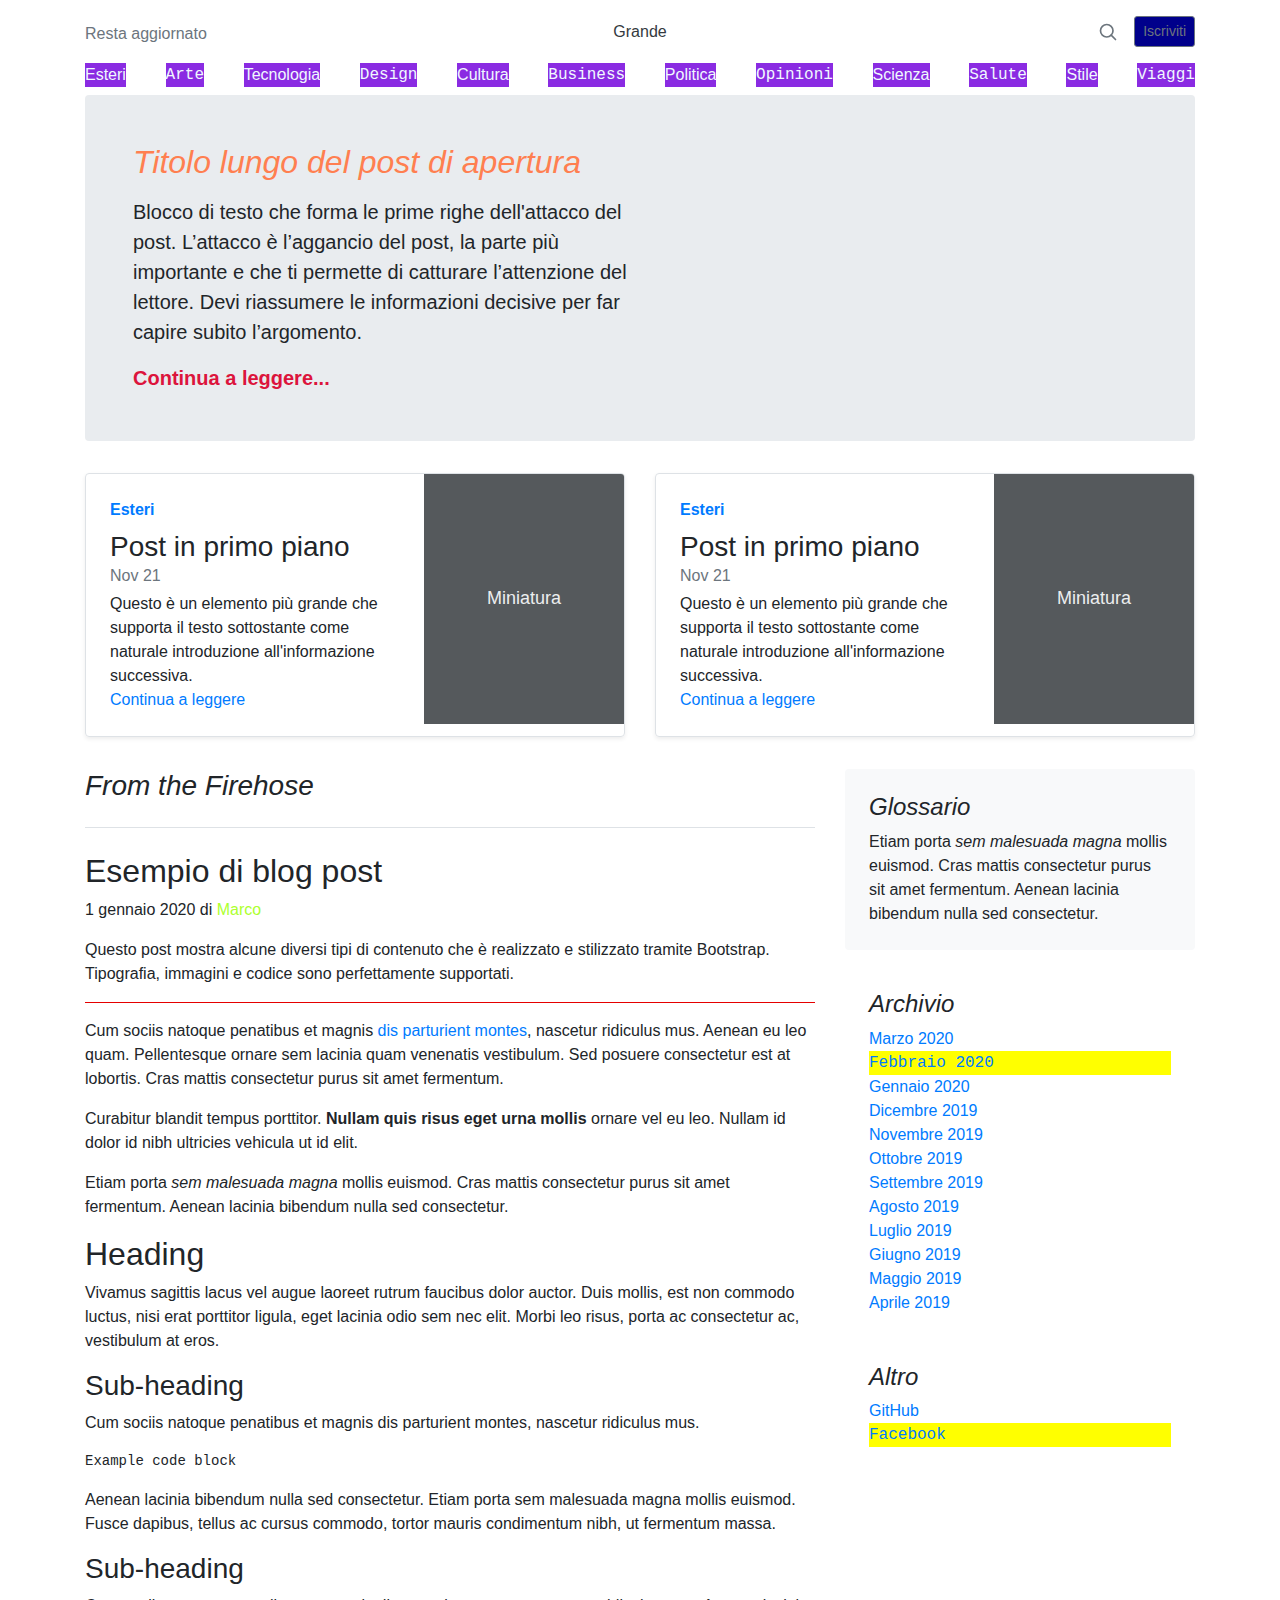
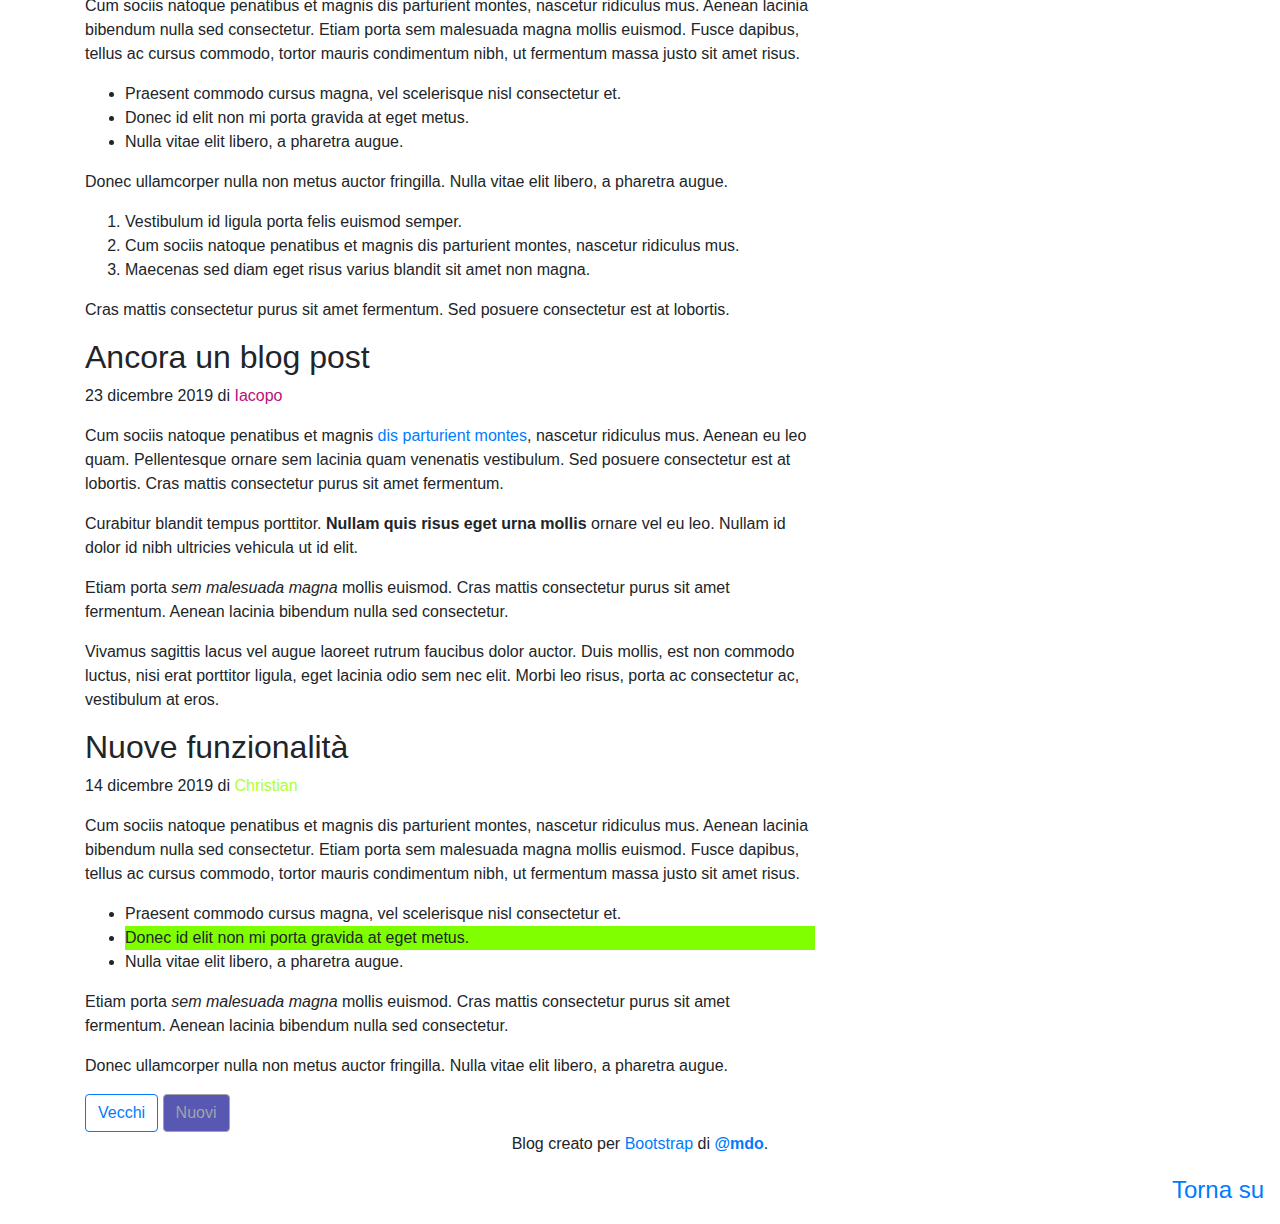
<file: index.html>
<!-- I selettori CSS ti aiutano a selezionare elementi HTML tramite CSS e JavaScript.

Con questi esercizi farai pratica nell'utilizzarli sia per modificare lo stile di elementi HTML sia nel selezionarli per manipolarli via JavaScript
I selettori CSS sono estremamente utili per selezionare nodi del DOM con precisione grazie al fatto che funzionano perfettamente con querySelector,
senza necessità di scrivere algoritmi più complessi per arrivare allo stesso risultato.


IMPORTANTE: NON PUOI inserire classi o id aggiuntivi nell'HTML, devi usare solo quello che già c'è. Non puoi cambiare la struttura in nessuna maniera. L'obiettivo è quello di usare Selettori e Combinatori per arrivare a selezionare l'elemento di interesse per poi manipolarlo nello stile o nella struttura con JS.

Per testare i Selettori CSS puoi cambiare all'elemento che stai cercando di selezionare il colore, colore di sfondo, aggiungere un bordo colorato ecc. Se il selettore è corretto vedrai applicare quello stile all'elemento, se non succede significa che il selettore non è corretto o qualche altra regola CSS sta prevalendo. Controlla sempre dall'inspector del browser.

ESERCIZIO 1) Crea un selettore per selezionare l'<h1> nella sezione "hero", ovvero nel jumbotron
ESERCIZIO 2) Crea un selettore per selezionare tutti i figli dell'elemento navbar
ESERCIZIO 3) Crea un selettore per selezionare il link "Continua a leggere" del jumbotron
ESERCIZIO 4) Crea un selettore per selezionare il primo blog post
ESERCIZIO 5) Crea un selettore per selezionare l'<hr> del primo blog post e colorarlo di rosso
ESERCIZIO 6) Crea un selettore per selezionare i link pari della navbar
ESERCIZIO 7) Crea un selettore per selezionare tutti gli <li> della prima "ordered-list" della sidebar ("Archivio")
ESERCIZIO 8) Crea un selettore per selezionare l'autore del secondo blog post
ESERCIZIO 9) Crea un selettore per selezionare il secondo <li> della lista del terzo blog post
ESERCIZIO 10) Crea un selettore per selezionare il link "Torna su" che trovi a fondo pagina nell'angolo in basso a destra
ESERCIZIO 11) Crea un selettore per selezionare il bottone "Nuovi" che trovi in basso
ESERCIZIO 12) Crea un selettore per selezionare il secondo link del footer

...scorri in fondo fino allo <script> per trovare gli esercizi di JavaScript

 -->
<!DOCTYPE html>
<html lang="en">
  <head>
    <style></style>
    <link rel="stylesheet" href="./style.css" />
    <meta charset="utf-8" />
    <meta
      name="viewport"
      content="width=device-width, initial-scale=1, shrink-to-fit=no"
    />
    <meta name="description" content="" />
    <meta
      name="author"
      content="Mark Otto, Jacob Thornton, and Bootstrap contributors"
    />
    <meta name="generator" content="Jekyll v3.8.5" />
    <title>Template di un blog · Bootstrap</title>

    <link
      rel="canonical"
      href="https://getbootstrap.com/docs/4.3/examples/blog/"
    />

    <!-- Bootstrap core CSS -->
    <link
      rel="stylesheet"
      href="https://stackpath.bootstrapcdn.com/bootstrap/4.3.1/css/bootstrap.min.css"
      integrity="sha384-ggOyR0iXCbMQv3Xipma34MD+dH/1fQ784/j6cY/iJTQUOhcWr7x9JvoRxT2MZw1T"
      crossorigin="anonymous"
    />

    <style>
      .bd-placeholder-img {
        font-size: 1.125rem;
        text-anchor: middle;
        -webkit-user-select: none;
        -moz-user-select: none;
        -ms-user-select: none;
        user-select: none;
      }

      @media (min-width: 768px) {
        .bd-placeholder-img-lg {
          font-size: 3.5rem;
        }
      }
    </style>
    <link
      href="https://fonts.googleapis.com/css?family=Playfair+Display:700,900"
      rel="stylesheet"
    />
  </head>

  <body>
    <div class="container">
      <header class="blog-header py-3">
        <div class="row flex-nowrap justify-content-between align-items-center">
          <div class="col-4 pt-1">
            <a class="text-muted" href="#">Resta aggiornato</a>
          </div>
          <div class="col-4 text-center">
            <a class="blog-header-logo text-dark" href="#">Grande</a>
          </div>
          <div class="col-4 d-flex justify-content-end align-items-center">
            <a class="text-muted" href="#">
              <svg
                xmlns="http://www.w3.org/2000/svg"
                width="20"
                height="20"
                fill="none"
                stroke="currentColor"
                stroke-linecap="round"
                stroke-linejoin="round"
                stroke-width="2"
                class="mx-3"
                role="img"
                viewBox="0 0 24 24"
                focusable="false"
              >
                <title>Cerca</title>
                <circle cx="10.5" cy="10.5" r="7.5" />
                <path d="M21 21l-5.2-5.2" />
              </svg>
            </a>
            <a class="btn btn-sm btn-outline-secondary" href="#">Iscriviti</a>
          </div>
        </div>
      </header>

      <nav class="nav d-flex justify-content-between mb-2">
        <span>Esteri</span>
        <span>Arte</span>
        <span>Tecnologia</span>
        <span>Design</span>
        <span>Cultura</span>
        <span>Business</span>
        <span>Politica</span>
        <span>Opinioni</span>
        <span>Scienza</span>
        <span>Salute</span>
        <span>Stile</span>
        <span>Viaggi</span>
      </nav>

      <div class="jumbotron p-4 p-md-5 rounded">
        <div class="col-md-6 px-0">
          <h1 class="display-4 font-italic">
            Titolo lungo del post di apertura
          </h1>
          <p class="lead my-3">
            Blocco di testo che forma le prime righe dell'attacco del post.
            L’attacco è l’aggancio del post, la parte più importante e che ti
            permette di catturare l’attenzione del lettore. Devi riassumere le
            informazioni decisive per far capire subito l’argomento.
          </p>
          <p class="lead mb-0">
            <a href="#" class="font-weight-bold">Continua a leggere...</a>
          </p>
        </div>
      </div>

      <div class="row mb-2">
        <div class="col-md-6">
          <div
            class="row no-gutters border rounded overflow-hidden flex-md-row mb-4 shadow-sm h-md-250 position-relative"
          >
            <div class="col p-4 d-flex flex-column position-static">
              <strong class="d-inline-block mb-2 text-primary">Esteri</strong>
              <h3 class="mb-0">Post in primo piano</h3>
              <div class="mb-1 text-muted">Nov 21</div>
              <p class="card-text mb-auto">
                Questo è un elemento più grande che supporta il testo
                sottostante come naturale introduzione all'informazione
                successiva.
              </p>
              <a href="#" class="stretched-link">Continua a leggere</a>
            </div>
            <div class="col-auto d-none d-lg-block">
              <svg
                class="bd-placeholder-img"
                width="200"
                height="250"
                xmlns="http://www.w3.org/2000/svg"
                preserveAspectRatio="xMidYMid slice"
                focusable="false"
                role="img"
                aria-label="Placeholder: Thumbnail"
              >
                <title>Placeholder</title>
                <rect width="100%" height="100%" fill="#55595c" />
                <text x="50%" y="50%" fill="#eceeef" dy=".3em">Miniatura</text>
              </svg>
            </div>
          </div>
        </div>
        <div class="col-md-6">
          <div
            class="row no-gutters border rounded overflow-hidden flex-md-row mb-4 shadow-sm h-md-250 position-relative"
          >
            <div class="col p-4 d-flex flex-column position-static">
              <strong class="d-inline-block mb-2 text-primary">Esteri</strong>
              <h3 class="mb-0">Post in primo piano</h3>
              <div class="mb-1 text-muted">Nov 21</div>
              <p class="card-text mb-auto">
                Questo è un elemento più grande che supporta il testo
                sottostante come naturale introduzione all'informazione
                successiva.
              </p>
              <a href="#" class="stretched-link">Continua a leggere</a>
            </div>
            <div class="col-auto d-none d-lg-block">
              <svg
                class="bd-placeholder-img"
                width="200"
                height="250"
                xmlns="http://www.w3.org/2000/svg"
                preserveAspectRatio="xMidYMid slice"
                focusable="false"
                role="img"
                aria-label="Placeholder: Thumbnail"
              >
                <title>Placeholder</title>
                <rect width="100%" height="100%" fill="#55595c" />
                <text x="50%" y="50%" fill="#eceeef" dy=".3em">Miniatura</text>
              </svg>
            </div>
          </div>
        </div>
      </div>
    </div>

    <main role="main" class="container">
      <div class="row">
        <div class="col-md-8 blog-main">
          <h3 class="pb-4 mb-4 font-italic border-bottom">From the Firehose</h3>

          <div class="blog-post">
            <h2 class="blog-post-title">Esempio di blog post</h2>
            <p class="blog-post-meta">
              1 gennaio 2020 di <a href="#">Marco</a>
            </p>

            <p>
              Questo post mostra alcune diversi tipi di contenuto che è
              realizzato e stilizzato tramite Bootstrap. Tipografia, immagini e
              codice sono perfettamente supportati.
            </p>
            <hr />
            <p>
              Cum sociis natoque penatibus et magnis
              <a href="#">dis parturient montes</a>, nascetur ridiculus mus.
              Aenean eu leo quam. Pellentesque ornare sem lacinia quam venenatis
              vestibulum. Sed posuere consectetur est at lobortis. Cras mattis
              consectetur purus sit amet fermentum.
            </p>
            <blockquote>
              <p>
                Curabitur blandit tempus porttitor.
                <strong>Nullam quis risus eget urna mollis</strong> ornare vel
                eu leo. Nullam id dolor id nibh ultricies vehicula ut id elit.
              </p>
            </blockquote>
            <p>
              Etiam porta <em>sem malesuada magna</em> mollis euismod. Cras
              mattis consectetur purus sit amet fermentum. Aenean lacinia
              bibendum nulla sed consectetur.
            </p>
            <h2>Heading</h2>
            <p>
              Vivamus sagittis lacus vel augue laoreet rutrum faucibus dolor
              auctor. Duis mollis, est non commodo luctus, nisi erat porttitor
              ligula, eget lacinia odio sem nec elit. Morbi leo risus, porta ac
              consectetur ac, vestibulum at eros.
            </p>
            <h3>Sub-heading</h3>
            <p>
              Cum sociis natoque penatibus et magnis dis parturient montes,
              nascetur ridiculus mus.
            </p>
            <pre><code>Example code block</code></pre>
            <p>
              Aenean lacinia bibendum nulla sed consectetur. Etiam porta sem
              malesuada magna mollis euismod. Fusce dapibus, tellus ac cursus
              commodo, tortor mauris condimentum nibh, ut fermentum massa.
            </p>
            <h3>Sub-heading</h3>
            <p>
              Cum sociis natoque penatibus et magnis dis parturient montes,
              nascetur ridiculus mus. Aenean lacinia bibendum nulla sed
              consectetur. Etiam porta sem malesuada magna mollis euismod. Fusce
              dapibus, tellus ac cursus commodo, tortor mauris condimentum nibh,
              ut fermentum massa justo sit amet risus.
            </p>
            <ul>
              <li>
                Praesent commodo cursus magna, vel scelerisque nisl consectetur
                et.
              </li>
              <li>Donec id elit non mi porta gravida at eget metus.</li>
              <li>Nulla vitae elit libero, a pharetra augue.</li>
            </ul>
            <p>
              Donec ullamcorper nulla non metus auctor fringilla. Nulla vitae
              elit libero, a pharetra augue.
            </p>
            <ol>
              <li>Vestibulum id ligula porta felis euismod semper.</li>
              <li>
                Cum sociis natoque penatibus et magnis dis parturient montes,
                nascetur ridiculus mus.
              </li>
              <li>
                Maecenas sed diam eget risus varius blandit sit amet non magna.
              </li>
            </ol>
            <p>
              Cras mattis consectetur purus sit amet fermentum. Sed posuere
              consectetur est at lobortis.
            </p>
          </div>
          <!-- /.blog-post -->

          <div class="blog-post">
            <h2 class="blog-post-title">Ancora un blog post</h2>
            <p class="blog-post-meta">
              23 dicembre 2019 di <a href="#">Iacopo</a>
            </p>

            <p>
              Cum sociis natoque penatibus et magnis
              <a href="#">dis parturient montes</a>, nascetur ridiculus mus.
              Aenean eu leo quam. Pellentesque ornare sem lacinia quam venenatis
              vestibulum. Sed posuere consectetur est at lobortis. Cras mattis
              consectetur purus sit amet fermentum.
            </p>
            <blockquote>
              <p>
                Curabitur blandit tempus porttitor.
                <strong>Nullam quis risus eget urna mollis</strong> ornare vel
                eu leo. Nullam id dolor id nibh ultricies vehicula ut id elit.
              </p>
            </blockquote>
            <p>
              Etiam porta <em>sem malesuada magna</em> mollis euismod. Cras
              mattis consectetur purus sit amet fermentum. Aenean lacinia
              bibendum nulla sed consectetur.
            </p>
            <p>
              Vivamus sagittis lacus vel augue laoreet rutrum faucibus dolor
              auctor. Duis mollis, est non commodo luctus, nisi erat porttitor
              ligula, eget lacinia odio sem nec elit. Morbi leo risus, porta ac
              consectetur ac, vestibulum at eros.
            </p>
          </div>
          <!-- /.blog-post -->

          <div class="blog-post">
            <h2 class="blog-post-title">Nuove funzionalità</h2>
            <p class="blog-post-meta">
              14 dicembre 2019 di <a href="#">Christian</a>
            </p>

            <p>
              Cum sociis natoque penatibus et magnis dis parturient montes,
              nascetur ridiculus mus. Aenean lacinia bibendum nulla sed
              consectetur. Etiam porta sem malesuada magna mollis euismod. Fusce
              dapibus, tellus ac cursus commodo, tortor mauris condimentum nibh,
              ut fermentum massa justo sit amet risus.
            </p>
            <ul>
              <li>
                Praesent commodo cursus magna, vel scelerisque nisl consectetur
                et.
              </li>
              <li>Donec id elit non mi porta gravida at eget metus.</li>
              <li>Nulla vitae elit libero, a pharetra augue.</li>
            </ul>
            <p>
              Etiam porta <em>sem malesuada magna</em> mollis euismod. Cras
              mattis consectetur purus sit amet fermentum. Aenean lacinia
              bibendum nulla sed consectetur.
            </p>
            <p>
              Donec ullamcorper nulla non metus auctor fringilla. Nulla vitae
              elit libero, a pharetra augue.
            </p>
          </div>
          <!-- /.blog-post -->

          <nav class="blog-pagination">
            <a class="btn btn-outline-primary" href="#">Vecchi</a>
            <a
              class="btn btn-outline-secondary disabled"
              href="#"
              tabindex="-1"
              aria-disabled="true"
              >Nuovi</a
            >
          </nav>
        </div>
        <!-- /.blog-main -->

        <aside class="col-md-4 blog-sidebar">
          <div class="p-4 mb-3 bg-light rounded">
            <h4 class="font-italic">Glossario</h4>
            <p class="mb-0">
              Etiam porta <em>sem malesuada magna</em> mollis euismod. Cras
              mattis consectetur purus sit amet fermentum. Aenean lacinia
              bibendum nulla sed consectetur.
            </p>
          </div>

          <div class="p-4">
            <h4 class="font-italic">Archivio</h4>
            <ol class="list-unstyled mb-0">
              <li><a href="#">Marzo 2020</a></li>
              <li><a href="#">Febbraio 2020</a></li>
              <li><a href="#">Gennaio 2020</a></li>
              <li><a href="#">Dicembre 2019</a></li>
              <li><a href="#">Novembre 2019</a></li>
              <li><a href="#">Ottobre 2019</a></li>
              <li><a href="#">Settembre 2019</a></li>
              <li><a href="#">Agosto 2019</a></li>
              <li><a href="#">Luglio 2019</a></li>
              <li><a href="#">Giugno 2019</a></li>
              <li><a href="#">Maggio 2019</a></li>
              <li><a href="#">Aprile 2019</a></li>
            </ol>
          </div>

          <div class="p-4">
            <h4 class="font-italic">Altro</h4>
            <ol class="list-unstyled">
              <li><a href="#">GitHub</a></li>
              <li><a href="#">Twitter</a></li>
              <li><a href="#">Facebook</a></li>
            </ol>
          </div>
        </aside>
        <!-- /.blog-sidebar -->
      </div>
      <!-- /.row -->
    </main>
    <!-- /.container -->

    <footer class="blog-footer">
      <p class="text-center">
        Blog creato per
        <a href="https://getbootstrap.com/">Bootstrap</a> di
        <a href="https://twitter.com/mdo">@mdo</a>.
      </p>
    </footer>

    <a href="#" class="float-right mb-3 mr-3">Torna su</a>
    <script src="./index.js">

      /* JS Exercises should go here */

      // EXTRA Crea con JavaScript la funzionalità per rimuovere il link "twitter" sotto alla sezione "Altro" nell'elemento
      // "aside". Deve avvenire al caricamento della pagina, automticamente.
      // EXTRA Crea con JavaScript la funzionalità per rimuovere il corrispondente elemento padre dal DOM cliccando sul link
      // "Continua a leggere".
      // EXTRA Crea con JavaScript la funzionalità per creare un alert col nome dell'autore ogni volta che il cursore passa
      // sopra l'autore del post.
    </script>
  </body>
</html>

<!-- 
  ESERCIZIO 1) Crea un selettore per selezionare l'<h1> nella sezione "hero", ovvero nel jumbotron
  ESERCIZIO 2) Crea un selettore per selezionare tutti i figli dell'elemento navbar
  ESERCIZIO 3) Crea un selettore per selezionare il link "Continua a leggere" del jumbotron
  ESERCIZIO 4) Crea un selettore per selezionare il primo blog post
  ESERCIZIO 5) Crea un selettore per selezionare l'<hr> del primo blog post e colorarlo di rosso
  ESERCIZIO 6) Crea un selettore per selezionare i link pari della navbar
  ESERCIZIO 7) Crea un selettore per selezionare tutti gli <li> della prima "ordered-list" della sidebar ("Archivio")
  ESERCIZIO 8) Crea un selettore per selezionare l'autore del secondo blog post
  ESERCIZIO 9) Crea un selettore per selezionare il secondo <li> della lista del terzo blog post
  ESERCIZIO 10) Crea un selettore per selezionare il link "Torna su" che trovi a fondo pagina nell'angolo in basso a destra
  ESERCIZIO 11) Crea un selettore per selezionare il bottone "Nuovi" che trovi in basso
  ESERCIZIO 12) Crea un selettore per selezionare il secondo link del footer
  
  ...scorri in fondo fino allo <script> per trovare gli esercizi di JavaScript
  
   -->
</file>
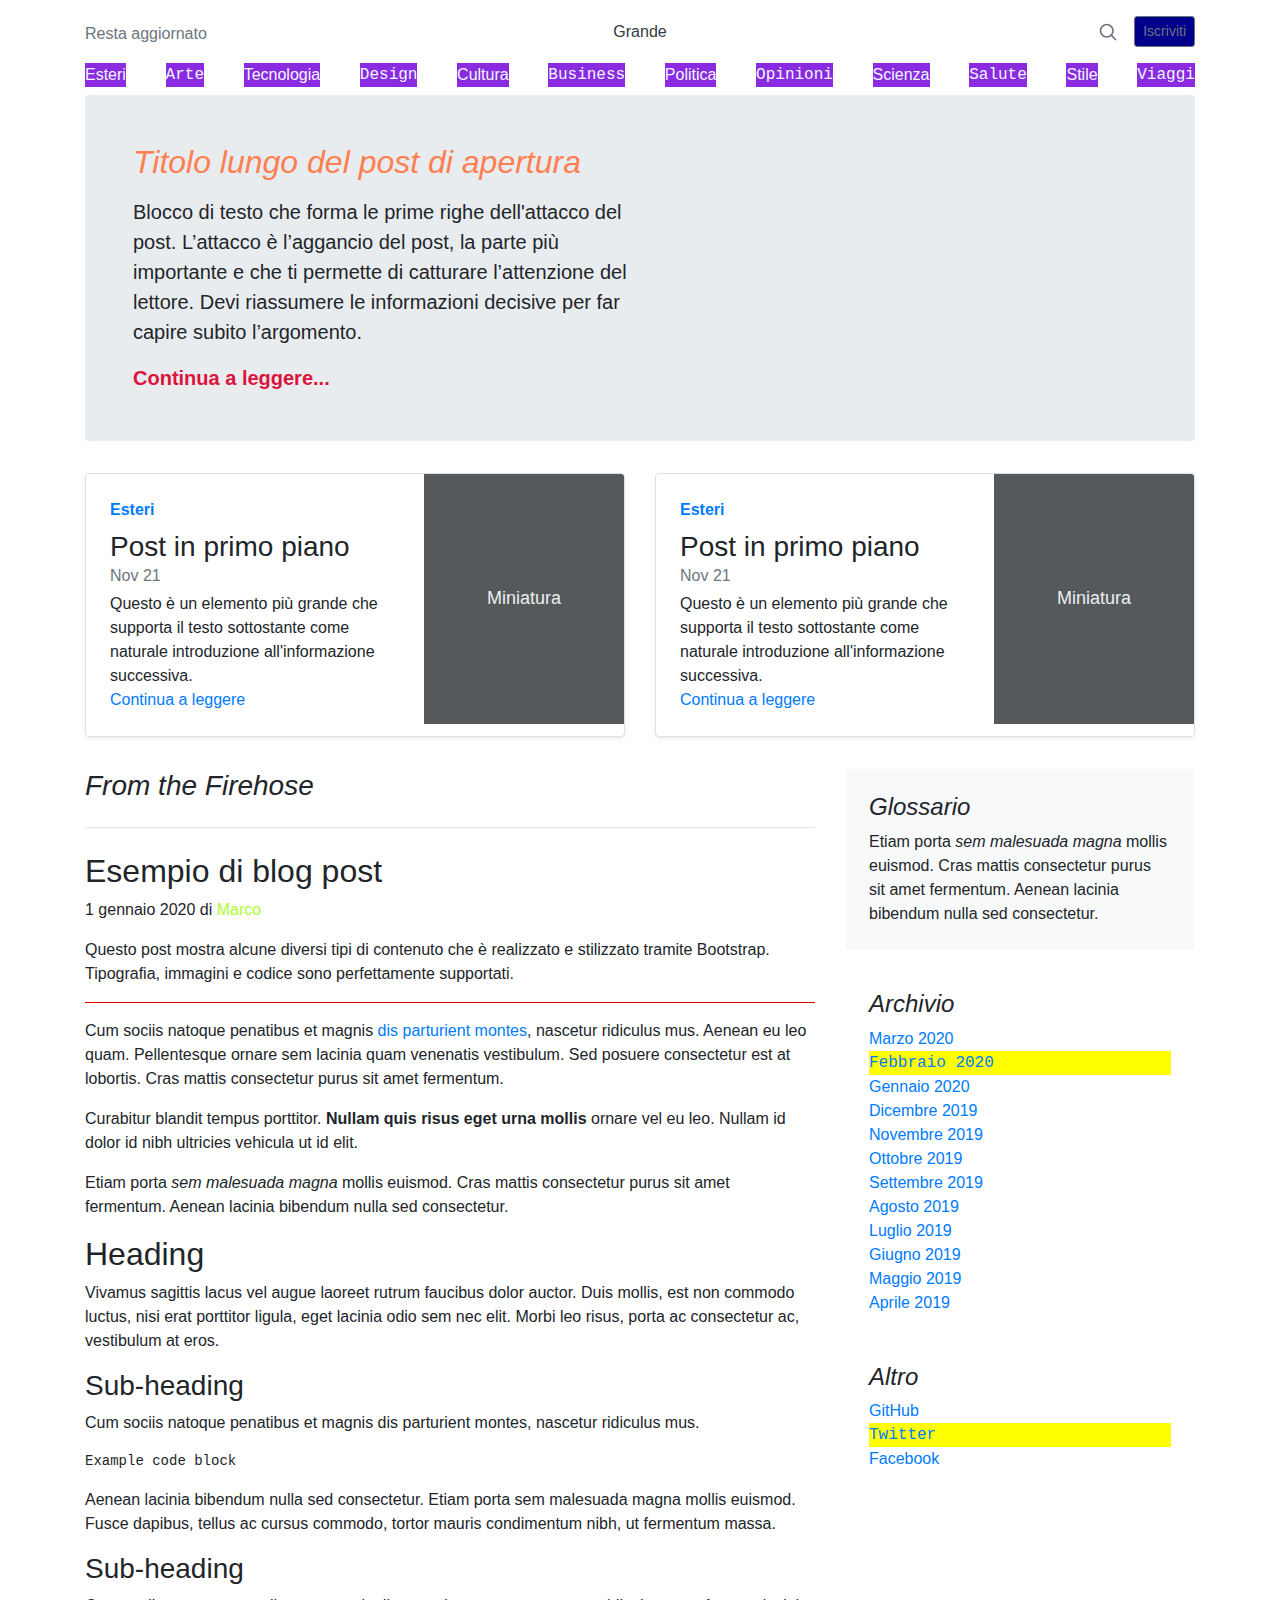
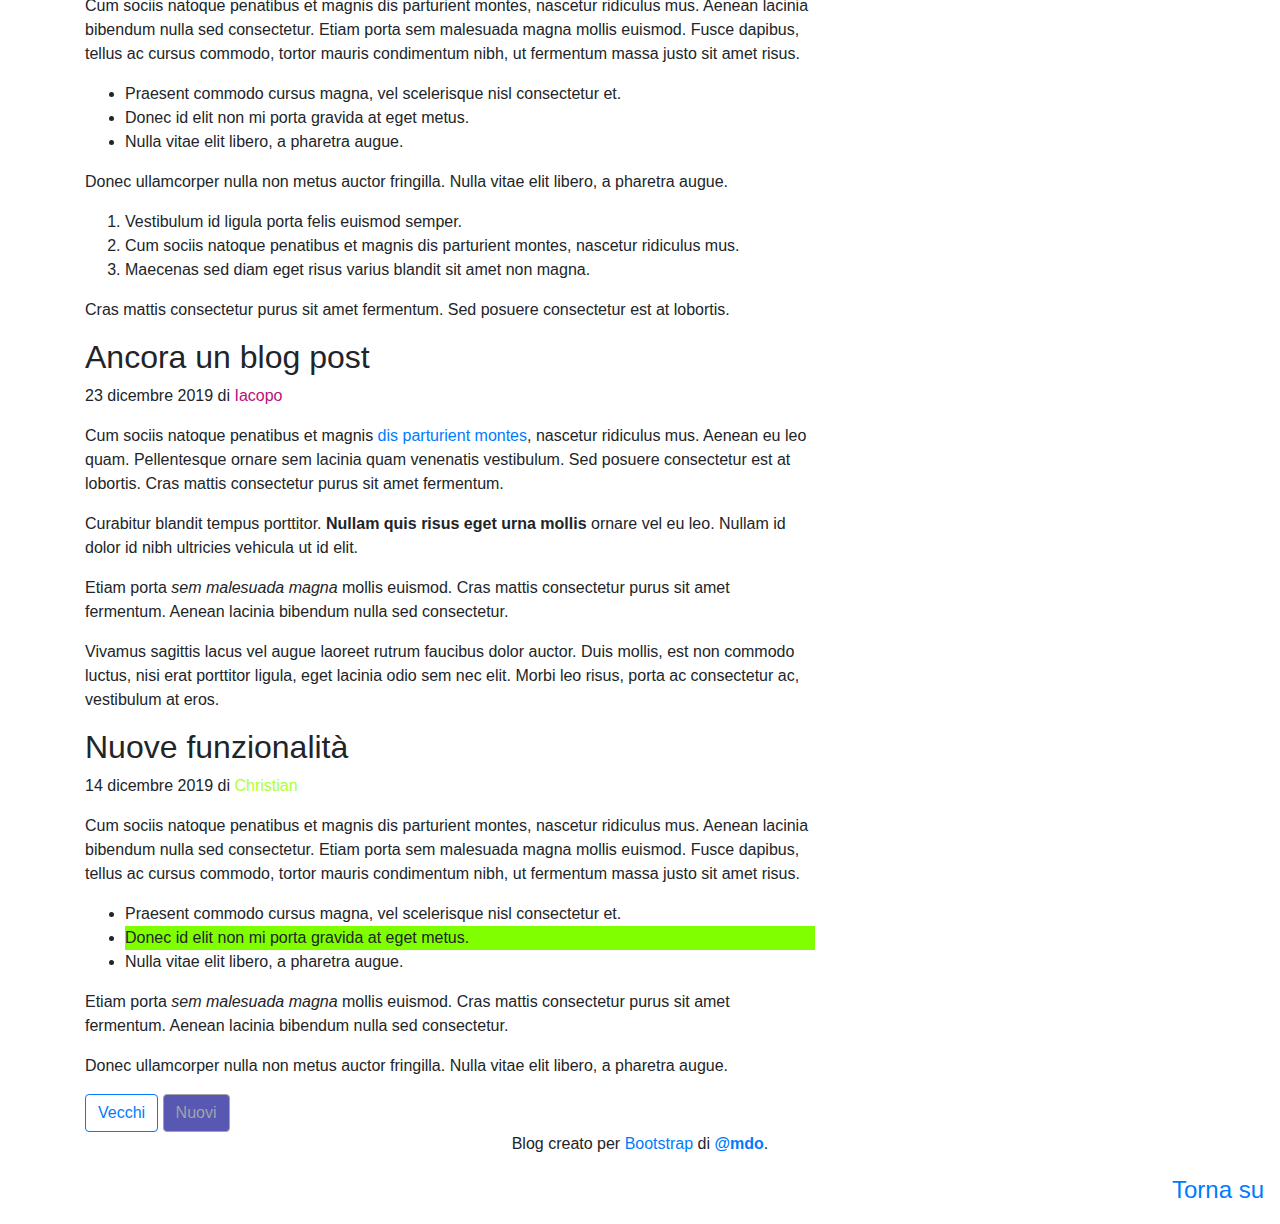
<file: S1P1.html>
<!-- I selettori CSS ti aiutano a selezionare elementi HTML tramite CSS e JavaScript.

Con questi esercizi farai pratica nell'utilizzarli sia per modificare lo stile di elementi HTML sia nel selezionarli per manipolarli via JavaScript
I selettori CSS sono estremamente utili per selezionare nodi del DOM con precisione grazie al fatto che funzionano perfettamente con querySelector,
senza necessità di scrivere algoritmi più complessi per arrivare allo stesso risultato.


IMPORTANTE: NON PUOI inserire classi o id aggiuntivi nell'HTML, devi usare solo quello che già c'è. Non puoi cambiare la struttura in nessuna maniera. L'obiettivo è quello di usare Selettori e Combinatori per arrivare a selezionare l'elemento di interesse per poi manipolarlo nello stile o nella struttura con JS.

Per testare i Selettori CSS puoi cambiare all'elemento che stai cercando di selezionare il colore, colore di sfondo, aggiungere un bordo colorato ecc. Se il selettore è corretto vedrai applicare quello stile all'elemento, se non succede significa che il selettore non è corretto o qualche altra regola CSS sta prevalendo. Controlla sempre dall'inspector del browser.

ESERCIZIO 1) Crea un selettore per selezionare l'<h1> nella sezione "hero", ovvero nel jumbotron
ESERCIZIO 2) Crea un selettore per selezionare tutti i figli dell'elemento navbar
ESERCIZIO 3) Crea un selettore per selezionare il link "Continua a leggere" del jumbotron
ESERCIZIO 4) Crea un selettore per selezionare il primo blog post
ESERCIZIO 5) Crea un selettore per selezionare l'<hr> del primo blog post e colorarlo di rosso
ESERCIZIO 6) Crea un selettore per selezionare i link pari della navbar
ESERCIZIO 7) Crea un selettore per selezionare tutti gli <li> della prima "ordered-list" della sidebar ("Archivio")
ESERCIZIO 8) Crea un selettore per selezionare l'autore del secondo blog post
ESERCIZIO 9) Crea un selettore per selezionare il secondo <li> della lista del terzo blog post
ESERCIZIO 10) Crea un selettore per selezionare il link "Torna su" che trovi a fondo pagina nell'angolo in basso a destra
ESERCIZIO 11) Crea un selettore per selezionare il bottone "Nuovi" che trovi in basso
ESERCIZIO 12) Crea un selettore per selezionare il secondo link del footer

...scorri in fondo fino allo <script> per trovare gli esercizi di JavaScript

 -->
<!DOCTYPE html>
<html lang="en">
  <head>
    <style></style>
    <link rel="stylesheet" href="./style.css" />
    <meta charset="utf-8" />
    <meta
      name="viewport"
      content="width=device-width, initial-scale=1, shrink-to-fit=no"
    />
    <meta name="description" content="" />
    <meta
      name="author"
      content="Mark Otto, Jacob Thornton, and Bootstrap contributors"
    />
    <meta name="generator" content="Jekyll v3.8.5" />
    <title>Template di un blog · Bootstrap</title>

    <link
      rel="canonical"
      href="https://getbootstrap.com/docs/4.3/examples/blog/"
    />

    <!-- Bootstrap core CSS -->
    <link
      rel="stylesheet"
      href="https://stackpath.bootstrapcdn.com/bootstrap/4.3.1/css/bootstrap.min.css"
      integrity="sha384-ggOyR0iXCbMQv3Xipma34MD+dH/1fQ784/j6cY/iJTQUOhcWr7x9JvoRxT2MZw1T"
      crossorigin="anonymous"
    />

    <style>
      .bd-placeholder-img {
        font-size: 1.125rem;
        text-anchor: middle;
        -webkit-user-select: none;
        -moz-user-select: none;
        -ms-user-select: none;
        user-select: none;
      }

      @media (min-width: 768px) {
        .bd-placeholder-img-lg {
          font-size: 3.5rem;
        }
      }
    </style>
    <link
      href="https://fonts.googleapis.com/css?family=Playfair+Display:700,900"
      rel="stylesheet"
    />
  </head>

  <body>
    <div class="container">
      <header class="blog-header py-3">
        <div class="row flex-nowrap justify-content-between align-items-center">
          <div class="col-4 pt-1">
            <a class="text-muted" href="#">Resta aggiornato</a>
          </div>
          <div class="col-4 text-center">
            <a class="blog-header-logo text-dark" href="#">Grande</a>
          </div>
          <div class="col-4 d-flex justify-content-end align-items-center">
            <a class="text-muted" href="#">
              <svg
                xmlns="http://www.w3.org/2000/svg"
                width="20"
                height="20"
                fill="none"
                stroke="currentColor"
                stroke-linecap="round"
                stroke-linejoin="round"
                stroke-width="2"
                class="mx-3"
                role="img"
                viewBox="0 0 24 24"
                focusable="false"
              >
                <title>Cerca</title>
                <circle cx="10.5" cy="10.5" r="7.5" />
                <path d="M21 21l-5.2-5.2" />
              </svg>
            </a>
            <a class="btn btn-sm btn-outline-secondary" href="#">Iscriviti</a>
          </div>
        </div>
      </header>

      <nav class="nav d-flex justify-content-between mb-2">
        <span>Esteri</span>
        <span>Arte</span>
        <span>Tecnologia</span>
        <span>Design</span>
        <span>Cultura</span>
        <span>Business</span>
        <span>Politica</span>
        <span>Opinioni</span>
        <span>Scienza</span>
        <span>Salute</span>
        <span>Stile</span>
        <span>Viaggi</span>
      </nav>

      <div class="jumbotron p-4 p-md-5 rounded">
        <div class="col-md-6 px-0">
          <h1 class="display-4 font-italic">
            Titolo lungo del post di apertura
          </h1>
          <p class="lead my-3">
            Blocco di testo che forma le prime righe dell'attacco del post.
            L’attacco è l’aggancio del post, la parte più importante e che ti
            permette di catturare l’attenzione del lettore. Devi riassumere le
            informazioni decisive per far capire subito l’argomento.
          </p>
          <p class="lead mb-0">
            <a href="#" class="font-weight-bold">Continua a leggere...</a>
          </p>
        </div>
      </div>

      <div class="row mb-2">
        <div class="col-md-6">
          <div
            class="row no-gutters border rounded overflow-hidden flex-md-row mb-4 shadow-sm h-md-250 position-relative"
          >
            <div class="col p-4 d-flex flex-column position-static">
              <strong class="d-inline-block mb-2 text-primary">Esteri</strong>
              <h3 class="mb-0">Post in primo piano</h3>
              <div class="mb-1 text-muted">Nov 21</div>
              <p class="card-text mb-auto">
                Questo è un elemento più grande che supporta il testo
                sottostante come naturale introduzione all'informazione
                successiva.
              </p>
              <a href="#" class="stretched-link">Continua a leggere</a>
            </div>
            <div class="col-auto d-none d-lg-block">
              <svg
                class="bd-placeholder-img"
                width="200"
                height="250"
                xmlns="http://www.w3.org/2000/svg"
                preserveAspectRatio="xMidYMid slice"
                focusable="false"
                role="img"
                aria-label="Placeholder: Thumbnail"
              >
                <title>Placeholder</title>
                <rect width="100%" height="100%" fill="#55595c" />
                <text x="50%" y="50%" fill="#eceeef" dy=".3em">Miniatura</text>
              </svg>
            </div>
          </div>
        </div>
        <div class="col-md-6">
          <div
            class="row no-gutters border rounded overflow-hidden flex-md-row mb-4 shadow-sm h-md-250 position-relative"
          >
            <div class="col p-4 d-flex flex-column position-static">
              <strong class="d-inline-block mb-2 text-primary">Esteri</strong>
              <h3 class="mb-0">Post in primo piano</h3>
              <div class="mb-1 text-muted">Nov 21</div>
              <p class="card-text mb-auto">
                Questo è un elemento più grande che supporta il testo
                sottostante come naturale introduzione all'informazione
                successiva.
              </p>
              <a href="#" class="stretched-link">Continua a leggere</a>
            </div>
            <div class="col-auto d-none d-lg-block">
              <svg
                class="bd-placeholder-img"
                width="200"
                height="250"
                xmlns="http://www.w3.org/2000/svg"
                preserveAspectRatio="xMidYMid slice"
                focusable="false"
                role="img"
                aria-label="Placeholder: Thumbnail"
              >
                <title>Placeholder</title>
                <rect width="100%" height="100%" fill="#55595c" />
                <text x="50%" y="50%" fill="#eceeef" dy=".3em">Miniatura</text>
              </svg>
            </div>
          </div>
        </div>
      </div>
    </div>

    <main role="main" class="container">
      <div class="row">
        <div class="col-md-8 blog-main">
          <h3 class="pb-4 mb-4 font-italic border-bottom">From the Firehose</h3>

          <div class="blog-post">
            <h2 class="blog-post-title">Esempio di blog post</h2>
            <p class="blog-post-meta">
              1 gennaio 2020 di <a href="#">Marco</a>
            </p>

            <p>
              Questo post mostra alcune diversi tipi di contenuto che è
              realizzato e stilizzato tramite Bootstrap. Tipografia, immagini e
              codice sono perfettamente supportati.
            </p>
            <hr />
            <p>
              Cum sociis natoque penatibus et magnis
              <a href="#">dis parturient montes</a>, nascetur ridiculus mus.
              Aenean eu leo quam. Pellentesque ornare sem lacinia quam venenatis
              vestibulum. Sed posuere consectetur est at lobortis. Cras mattis
              consectetur purus sit amet fermentum.
            </p>
            <blockquote>
              <p>
                Curabitur blandit tempus porttitor.
                <strong>Nullam quis risus eget urna mollis</strong> ornare vel
                eu leo. Nullam id dolor id nibh ultricies vehicula ut id elit.
              </p>
            </blockquote>
            <p>
              Etiam porta <em>sem malesuada magna</em> mollis euismod. Cras
              mattis consectetur purus sit amet fermentum. Aenean lacinia
              bibendum nulla sed consectetur.
            </p>
            <h2>Heading</h2>
            <p>
              Vivamus sagittis lacus vel augue laoreet rutrum faucibus dolor
              auctor. Duis mollis, est non commodo luctus, nisi erat porttitor
              ligula, eget lacinia odio sem nec elit. Morbi leo risus, porta ac
              consectetur ac, vestibulum at eros.
            </p>
            <h3>Sub-heading</h3>
            <p>
              Cum sociis natoque penatibus et magnis dis parturient montes,
              nascetur ridiculus mus.
            </p>
            <pre><code>Example code block</code></pre>
            <p>
              Aenean lacinia bibendum nulla sed consectetur. Etiam porta sem
              malesuada magna mollis euismod. Fusce dapibus, tellus ac cursus
              commodo, tortor mauris condimentum nibh, ut fermentum massa.
            </p>
            <h3>Sub-heading</h3>
            <p>
              Cum sociis natoque penatibus et magnis dis parturient montes,
              nascetur ridiculus mus. Aenean lacinia bibendum nulla sed
              consectetur. Etiam porta sem malesuada magna mollis euismod. Fusce
              dapibus, tellus ac cursus commodo, tortor mauris condimentum nibh,
              ut fermentum massa justo sit amet risus.
            </p>
            <ul>
              <li>
                Praesent commodo cursus magna, vel scelerisque nisl consectetur
                et.
              </li>
              <li>Donec id elit non mi porta gravida at eget metus.</li>
              <li>Nulla vitae elit libero, a pharetra augue.</li>
            </ul>
            <p>
              Donec ullamcorper nulla non metus auctor fringilla. Nulla vitae
              elit libero, a pharetra augue.
            </p>
            <ol>
              <li>Vestibulum id ligula porta felis euismod semper.</li>
              <li>
                Cum sociis natoque penatibus et magnis dis parturient montes,
                nascetur ridiculus mus.
              </li>
              <li>
                Maecenas sed diam eget risus varius blandit sit amet non magna.
              </li>
            </ol>
            <p>
              Cras mattis consectetur purus sit amet fermentum. Sed posuere
              consectetur est at lobortis.
            </p>
          </div>
          <!-- /.blog-post -->

          <div class="blog-post">
            <h2 class="blog-post-title">Ancora un blog post</h2>
            <p class="blog-post-meta">
              23 dicembre 2019 di <a href="#">Iacopo</a>
            </p>

            <p>
              Cum sociis natoque penatibus et magnis
              <a href="#">dis parturient montes</a>, nascetur ridiculus mus.
              Aenean eu leo quam. Pellentesque ornare sem lacinia quam venenatis
              vestibulum. Sed posuere consectetur est at lobortis. Cras mattis
              consectetur purus sit amet fermentum.
            </p>
            <blockquote>
              <p>
                Curabitur blandit tempus porttitor.
                <strong>Nullam quis risus eget urna mollis</strong> ornare vel
                eu leo. Nullam id dolor id nibh ultricies vehicula ut id elit.
              </p>
            </blockquote>
            <p>
              Etiam porta <em>sem malesuada magna</em> mollis euismod. Cras
              mattis consectetur purus sit amet fermentum. Aenean lacinia
              bibendum nulla sed consectetur.
            </p>
            <p>
              Vivamus sagittis lacus vel augue laoreet rutrum faucibus dolor
              auctor. Duis mollis, est non commodo luctus, nisi erat porttitor
              ligula, eget lacinia odio sem nec elit. Morbi leo risus, porta ac
              consectetur ac, vestibulum at eros.
            </p>
          </div>
          <!-- /.blog-post -->

          <div class="blog-post">
            <h2 class="blog-post-title">Nuove funzionalità</h2>
            <p class="blog-post-meta">
              14 dicembre 2019 di <a href="#">Christian</a>
            </p>

            <p>
              Cum sociis natoque penatibus et magnis dis parturient montes,
              nascetur ridiculus mus. Aenean lacinia bibendum nulla sed
              consectetur. Etiam porta sem malesuada magna mollis euismod. Fusce
              dapibus, tellus ac cursus commodo, tortor mauris condimentum nibh,
              ut fermentum massa justo sit amet risus.
            </p>
            <ul>
              <li>
                Praesent commodo cursus magna, vel scelerisque nisl consectetur
                et.
              </li>
              <li>Donec id elit non mi porta gravida at eget metus.</li>
              <li>Nulla vitae elit libero, a pharetra augue.</li>
            </ul>
            <p>
              Etiam porta <em>sem malesuada magna</em> mollis euismod. Cras
              mattis consectetur purus sit amet fermentum. Aenean lacinia
              bibendum nulla sed consectetur.
            </p>
            <p>
              Donec ullamcorper nulla non metus auctor fringilla. Nulla vitae
              elit libero, a pharetra augue.
            </p>
          </div>
          <!-- /.blog-post -->

          <nav class="blog-pagination">
            <a class="btn btn-outline-primary" href="#">Vecchi</a>
            <a
              class="btn btn-outline-secondary disabled"
              href="#"
              tabindex="-1"
              aria-disabled="true"
              >Nuovi</a
            >
          </nav>
        </div>
        <!-- /.blog-main -->

        <aside class="col-md-4 blog-sidebar">
          <div class="p-4 mb-3 bg-light rounded">
            <h4 class="font-italic">Glossario</h4>
            <p class="mb-0">
              Etiam porta <em>sem malesuada magna</em> mollis euismod. Cras
              mattis consectetur purus sit amet fermentum. Aenean lacinia
              bibendum nulla sed consectetur.
            </p>
          </div>

          <div class="p-4">
            <h4 class="font-italic">Archivio</h4>
            <ol class="list-unstyled mb-0">
              <li><a href="#">Marzo 2020</a></li>
              <li><a href="#">Febbraio 2020</a></li>
              <li><a href="#">Gennaio 2020</a></li>
              <li><a href="#">Dicembre 2019</a></li>
              <li><a href="#">Novembre 2019</a></li>
              <li><a href="#">Ottobre 2019</a></li>
              <li><a href="#">Settembre 2019</a></li>
              <li><a href="#">Agosto 2019</a></li>
              <li><a href="#">Luglio 2019</a></li>
              <li><a href="#">Giugno 2019</a></li>
              <li><a href="#">Maggio 2019</a></li>
              <li><a href="#">Aprile 2019</a></li>
            </ol>
          </div>

          <div class="p-4">
            <h4 class="font-italic">Altro</h4>
            <ol class="list-unstyled">
              <li><a href="#">GitHub</a></li>
              <li><a href="#">Twitter</a></li>
              <li><a href="#">Facebook</a></li>
            </ol>
          </div>
        </aside>
        <!-- /.blog-sidebar -->
      </div>
      <!-- /.row -->
    </main>
    <!-- /.container -->

    <footer class="blog-footer">
      <p class="text-center">
        Blog creato per
        <a href="https://getbootstrap.com/">Bootstrap</a> di
        <a href="https://twitter.com/mdo">@mdo</a>.
      </p>
    </footer>

    <a href="#" class="float-right mb-3 mr-3">Torna su</a>
    <script>
      /* JS Exercises should go here */

      // EXTRA Crea con JavaScript la funzionalità per rimuovere il link "twitter" sotto alla sezione "Altro" nell'elemento "aside". Deve avvenire al caricamento della pagina, automticamente.
      // EXTRA Crea con JavaScript la funzionalità per rimuovere il corrispondente elemento padre dal DOM cliccando sul link "Continua a leggere".
      // EXTRA Crea con JavaScript la funzionalità per creare un alert col nome dell'autore ogni volta che il cursore passa sopra l'autore del post.
    </script>
  </body>
</html>

<!-- 
  ESERCIZIO 1) Crea un selettore per selezionare l'<h1> nella sezione "hero", ovvero nel jumbotron
  ESERCIZIO 2) Crea un selettore per selezionare tutti i figli dell'elemento navbar
  ESERCIZIO 3) Crea un selettore per selezionare il link "Continua a leggere" del jumbotron
  ESERCIZIO 4) Crea un selettore per selezionare il primo blog post
  ESERCIZIO 5) Crea un selettore per selezionare l'<hr> del primo blog post e colorarlo di rosso
  ESERCIZIO 6) Crea un selettore per selezionare i link pari della navbar
  ESERCIZIO 7) Crea un selettore per selezionare tutti gli <li> della prima "ordered-list" della sidebar ("Archivio")
  ESERCIZIO 8) Crea un selettore per selezionare l'autore del secondo blog post
  ESERCIZIO 9) Crea un selettore per selezionare il secondo <li> della lista del terzo blog post
  ESERCIZIO 10) Crea un selettore per selezionare il link "Torna su" che trovi a fondo pagina nell'angolo in basso a destra
  ESERCIZIO 11) Crea un selettore per selezionare il bottone "Nuovi" che trovi in basso
  ESERCIZIO 12) Crea un selettore per selezionare il secondo link del footer
  
  ...scorri in fondo fino allo <script> per trovare gli esercizi di JavaScript
  
   -->
</file>
<file: style.css>
* {
  box-sizing: border-box;
}

body {
  font-family: Arial, Helvetica, sans-serif;
}
/* ESERCIZIO 1) */
.jumbotron h1 {
  font-size: xx-large;
  color: coral;
}
/* ESERCIZIO 2) */
.nav.d-flex > span {
  background-color: blueviolet;
  color: aliceblue;
}
/* ESERCIZIO 3) */
.jumbotron a.font-weight-bold {
  color: crimson;
}
/* ESERCIZIO 4) */
.blog-post:first-of-type {
  /* color: blueviolet; */
  font-family: "Gill Sans", "Gill Sans MT", Calibri, "Trebuchet MS", sans-serif;
}

/* .blog-post p:nth-of-type(3) {
  color: blueviolet;
} */
/* ESERCIZIO 5) */
.blog-post hr:first-of-type {
  background-color: red;
}
/* ESERCIZIO 6) */
nav.nav.d-flex span:nth-of-type(even) {
  font-family: "Courier New", Courier, monospace;
}
/* ESERCIZIO 7) */
div.p-4:nth-of-type(2) a:hover {
  color: rgb(255, 42, 0);
}
/* ESERCIZIO 8) */
div.blog-post:nth-of-type(2) .blog-post-meta a {
  color: rgb(184, 15, 125);
}
/* ESERCIZIO 9) */
div.blog-post:nth-of-type(3) li:nth-of-type(2) {
  background-color: chartreuse;
}
/* ESERCIZIO 10) */
a.float-right {
  font-size: x-large;
}
/* ESERCIZIO 11) */
a.btn.btn-outline-secondary {
  background-color: darkblue;
}
/* ESERCIZIO 12) */
footer a:nth-of-type(2) {
  font-family: "Gill Sans", "Gill Sans MT", Calibri, "Trebuchet MS", sans-serif;
  font-weight: 700;
}

.displayNone {
  display: none;
}

ol.list-unstyled li:nth-of-type(2) {
  font-family: "Courier New", Courier, monospace;
  background-color: yellow;
}

.blog-post-meta a {
  color: greenyellow;
}
</file>
